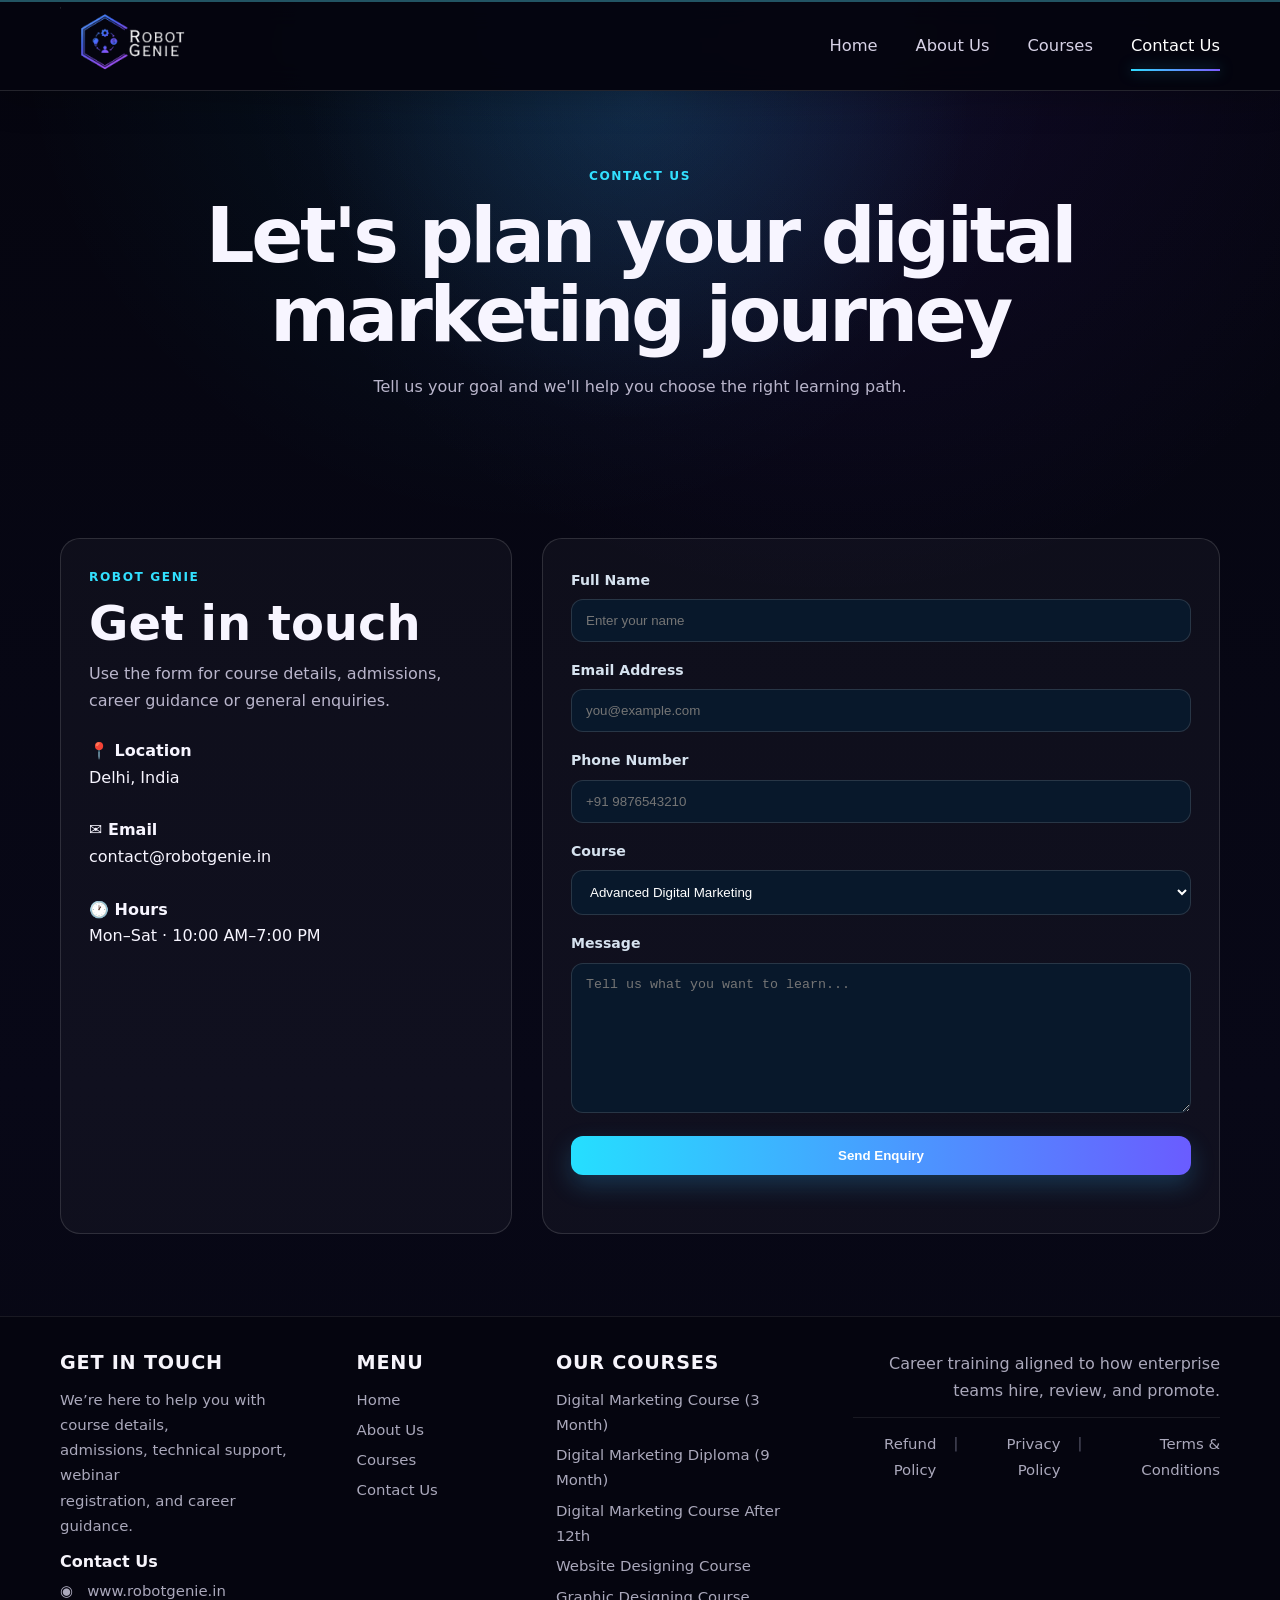
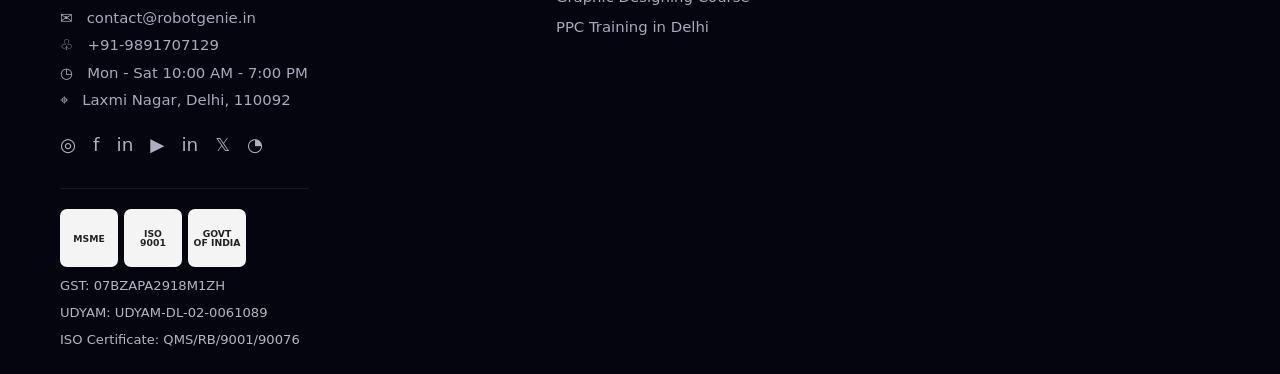
<file: contact.html>
<!doctype html>
<html lang="en">
<head>
<meta charset="utf-8">
<meta name="viewport" content="width=device-width, initial-scale=1">
<title>Contact Robot Genie | Digital Marketing Courses</title>
<meta name="description" content="Contact Robot Genie for digital marketing course information, counselling, admissions and career guidance.">
<meta name="keywords" content="digital marketing, advanced digital marketing, SEO course, social media marketing, Google Ads, content marketing, Robot Genie">
<meta name="robots" content="index,follow">
<link rel="canonical" href="https://www.robotgenie.in/">
<meta property="og:title" content="Contact Robot Genie | Digital Marketing Courses">
<meta property="og:description" content="Contact Robot Genie for digital marketing course information, counselling, admissions and career guidance.">
<meta property="og:type" content="website">
<link rel="stylesheet" href="styles.css">
<script type="application/ld+json">
{
 "@context":"https://schema.org",
 "@type":"EducationalOrganization",
 "name":"Robot Genie",
 "url":"https://www.robotgenie.in/",
 "description":"Practical digital marketing education covering SEO, social media marketing, paid advertising, content marketing and analytics."
}
</script>
</head>
<body>
<header class="navbar">
<div class="container nav-inner">
<a class="brand" href="index.html"><img src="robot-genie-logo.png" alt="Robot Genie logo"></a>
<nav class="nav-links"><a class="" href="index.html">Home</a><a class="" href="about.html">About Us</a><a class="" href="courses.html">Courses</a><a class="active" href="contact.html">Contact Us</a></nav>
<button class="menu-btn" aria-label="Open navigation">☰</button>
</div>
</header>

<main>
<section class="page-hero"><div class="container"><div class="eyebrow">Contact Us</div><h1>Let's plan your digital marketing journey</h1><p>Tell us your goal and we'll help you choose the right learning path.</p></div></section>
<section><div class="container form-wrap">
<div class="contact-card"><div class="eyebrow">Robot Genie</div><h2>Get in touch</h2><p class="muted">Use the form for course details, admissions, career guidance or general enquiries.</p><div style="margin-top:24px"><p><strong>📍 Location</strong><br>Delhi, India</p><br><p><strong>✉️ Email</strong><br>contact@robotgenie.in</p><br><p><strong>🕐 Hours</strong><br>Mon–Sat · 10:00 AM–7:00 PM</p></div></div>
<div class="contact-card"><form id="contactForm">
<div><label for="name">Full Name</label><input id="name" name="name" placeholder="Enter your name" required></div>
<div><label for="email">Email Address</label><input id="email" type="email" name="email" placeholder="you@example.com" required></div>
<div><label for="phone">Phone Number</label><input id="phone" name="phone" placeholder="+91 9876543210"></div>
<div><label for="course">Course</label><select id="course" name="course"><option>Advanced Digital Marketing</option><option>SEO Mastery</option><option>Social Media Marketing</option><option>Google Ads & PPC</option><option>Content Marketing</option><option>Analytics & Tracking</option></select></div>
<div><label for="message">Message</label><textarea id="message" name="message" placeholder="Tell us what you want to learn..."></textarea></div>
<button class="btn btn-primary" type="submit">Send Enquiry</button>
<p id="formMessage" class="notice" aria-live="polite"></p>
</form></div>
</div></section>
</main>


<footer class="site-footer">
  <div class="container footer-main">
    <div class="footer-col contact-col">
      <h3>GET IN TOUCH</h3>
      <p>We’re here to help you with course details,<br>admissions, technical support, webinar<br>registration, and career guidance.</p>
      <h4>Contact Us</h4>
      <p>◉ &nbsp; www.robotgenie.in</p>
      <p>✉ &nbsp; contact@robotgenie.in</p>
      <p>♧ &nbsp; +91-9891707129</p>
      <p>◷ &nbsp; Mon - Sat 10:00 AM - 7:00 PM</p>
      <p>⌖ &nbsp; Laxmi Nagar, Delhi, 110092</p>
      <div class="socials" aria-label="Social media links">
        <a href="#" aria-label="Instagram">◎</a><a href="#" aria-label="Facebook">f</a><a href="#" aria-label="LinkedIn">in</a><a href="#" aria-label="YouTube">▶</a><a href="#" aria-label="LinkedIn">in</a><a href="#" aria-label="X">𝕏</a><a href="#" aria-label="Telegram">◔</a>
      </div>
      <div class="certificates">
        <span>MSME</span><span>ISO<br>9001</span><span>GOVT<br>OF INDIA</span>
      </div>
      <div class="legal-id">GST: 07BZAPA2918M1ZH</div>
      <div class="legal-id">UDYAM: UDYAM-DL-02-0061089</div>
      <div class="legal-id">ISO Certificate: QMS/RB/9001/90076</div>
    </div>

    <div class="footer-col">
      <h3>MENU</h3>
      <a href="index.html">Home</a>
      <a href="about.html">About Us</a>
      <a href="courses.html">Courses</a>
      <a href="contact.html">Contact Us</a>
    </div>

    <div class="footer-col courses-col">
      <h3>OUR COURSES</h3>
      <a href="courses.html#advanced">Digital Marketing Course (3 Month)</a>
      <a href="courses.html#diploma">Digital Marketing Diploma (9 Month)</a>
      <a href="courses.html#after12">Digital Marketing Course After 12th</a>
      <a href="courses.html#web">Website Designing Course</a>
      <a href="courses.html#graphic">Graphic Designing Course</a>
      <a href="courses.html#ppc">PPC Training in Delhi</a>
    </div>

    <div class="footer-col footer-right">
      <p>Career training aligned to how enterprise teams hire, review, and promote.</p>
      <div class="policy-links"><a href="#">Refund Policy</a><span>|</span><a href="#">Privacy Policy</a><span>|</span><a href="#">Terms &amp; Conditions</a></div>
    </div>
  </div>
</footer>

<script src="script.js"></script>
</body>
</html>
</file>
<file: styles.css>
:root {
  --bg: #07111f;
  --bg-2: #0b1930;
  --surface: #0f223b;
  --surface-2: #132b49;
  --text: #f5f8ff;
  --muted: #a9b8cb;
  --primary: #36b9ff;
  --primary-2: #0b8fe0;
  --accent: #ffb84d;
  --success: #49d69a;
  --border: rgba(255, 255, 255, .10);
  --shadow: 0 18px 50px rgba(0, 0, 0, .25);
  --radius: 20px;
}

* {
  box-sizing: border-box;
  margin: 0;
  padding: 0
}

html {
  scroll-behavior: smooth
}

body {
  font-family: Inter, ui-sans-serif, system-ui, -apple-system, BlinkMacSystemFont, "Segoe UI", sans-serif;
  background: linear-gradient(180deg, var(--bg), #09182b 55%, #06101c);
  color: var(--text);
  line-height: 1.65
}

a {
  color: inherit;
  text-decoration: none
}

img {
  max-width: 100%;
  display: block
}

.container {
  width: min(1160px, 92%);
  margin: auto
}

.navbar {
  position: sticky;
  top: 0;
  z-index: 50;
  background: rgba(7, 17, 31, .88);
  backdrop-filter: blur(14px);
  border-bottom: 1px solid var(--border)
}

.nav-inner {
  height: 76px;
  display: flex;
  align-items: center;
  justify-content: space-between;
  gap: 24px
}

.brand {
  display: flex;
  align-items: center;
  gap: 10px;
  font-weight: 800;
  font-size: 1.25rem
}

.brand-mark {
  width: 38px;
  height: 38px;
  border-radius: 12px;
  background: linear-gradient(135deg, var(--primary), #8ce2ff);
  display: grid;
  place-items: center;
  color: #04101b;
  font-weight: 900;
  box-shadow: 0 8px 25px rgba(54, 185, 255, .28)
}

.nav-links {
  display: flex;
  align-items: center;
  gap: 26px
}

.nav-links a {
  color: #d9e5f3;
  font-size: .95rem
}

.nav-links a:hover,
.nav-links a.active {
  color: var(--primary)
}

.nav-cta,
.btn {
  display: inline-flex;
  align-items: center;
  justify-content: center;
  border: 0;
  cursor: pointer;
  font-weight: 750;
  border-radius: 12px;
  padding: 12px 18px;
  transition: .2s ease
}

.nav-cta,
.btn-primary {
  background: linear-gradient(135deg, var(--primary), var(--primary-2));
  color: #03101c;
  box-shadow: 0 10px 25px rgba(54, 185, 255, .22)
}

.btn-secondary {
  border: 1px solid var(--border);
  background: rgba(255, 255, 255, .04);
  color: var(--text)
}

.btn:hover {
  transform: translateY(-2px)
}

.menu-btn {
  display: none;
  background: none;
  border: 1px solid var(--border);
  color: white;
  border-radius: 10px;
  padding: 9px 11px;
  font-size: 1.1rem
}

.hero {
  padding: 90px 0 75px;
  position: relative;
  overflow: hidden
}

.hero:before {
  content: "";
  position: absolute;
  width: 520px;
  height: 520px;
  right: -220px;
  top: -180px;
  background: radial-gradient(circle, rgba(54, 185, 255, .22), transparent 65%);
  pointer-events: none
}

.hero-grid {
  display: grid;
  grid-template-columns: 1.05fr .95fr;
  gap: 55px;
  align-items: center
}

.badge {
  display: inline-flex;
  gap: 8px;
  align-items: center;
  padding: 7px 12px;
  border: 1px solid rgba(54, 185, 255, .3);
  background: rgba(54, 185, 255, .08);
  color: #9de2ff;
  border-radius: 999px;
  font-size: .86rem;
  font-weight: 700;
  margin-bottom: 18px
}

h1 {
  font-size: clamp(2.5rem, 6vw, 4.8rem);
  line-height: 1.03;
  letter-spacing: -.045em;
  margin-bottom: 20px
}

h1 span {
  background: linear-gradient(90deg, #fff, var(--primary));
  -webkit-background-clip: text;
  background-clip: text;
  color: transparent
}

.hero p {
  font-size: 1.08rem;
  color: var(--muted);
  max-width: 680px
}

.hero-actions {
  display: flex;
  gap: 12px;
  flex-wrap: wrap;
  margin-top: 28px
}

.hero-image {
  border-radius: 28px;
  overflow: hidden;
  border: 1px solid var(--border);
  box-shadow: var(--shadow);
  position: relative
}

.hero-image img {
  height: 480px;
  width: 100%;
  object-fit: cover
}

.image-overlay {
  position: absolute;
  inset: auto 18px 18px 18px;
  background: rgba(5, 14, 25, .83);
  border: 1px solid var(--border);
  backdrop-filter: blur(10px);
  padding: 17px;
  border-radius: 16px
}

.stats {
  display: grid;
  grid-template-columns: repeat(3, 1fr);
  gap: 14px;
  margin-top: 40px
}

.stat {
  padding: 18px;
  border: 1px solid var(--border);
  background: rgba(255, 255, 255, .035);
  border-radius: 16px
}

.stat strong {
  display: block;
  font-size: 1.5rem
}

.stat span {
  color: var(--muted);
  font-size: .88rem
}

section {
  padding: 82px 0
}

.section-head {
  text-align: center;
  max-width: 750px;
  margin: 0 auto 42px
}

.eyebrow {
  color: var(--primary);
  text-transform: uppercase;
  letter-spacing: .13em;
  font-weight: 800;
  font-size: .76rem;
  margin-bottom: 10px
}

h2 {
  font-size: clamp(2rem, 4vw, 3rem);
  line-height: 1.1;
  margin-bottom: 12px
}

.section-head p,
.muted {
  color: var(--muted)
}

.cards {
  display: grid;
  grid-template-columns: repeat(3, 1fr);
  gap: 20px
}

.card {
  background: linear-gradient(180deg, rgba(19, 43, 73, .9), rgba(12, 30, 52, .95));
  border: 1px solid var(--border);
  border-radius: var(--radius);
  overflow: hidden;
  box-shadow: 0 10px 35px rgba(0, 0, 0, .14)
}

.card-img {
  height: 210px;
  object-fit: cover;
  width: 100%
}

.card-body {
  padding: 22px
}

.card h3 {
  font-size: 1.2rem;
  margin-bottom: 8px
}

.card p {
  color: var(--muted);
  font-size: .94rem
}

.meta {
  display: flex;
  gap: 8px;
  flex-wrap: wrap;
  margin: 14px 0
}

.tag {
  padding: 5px 9px;
  border-radius: 999px;
  background: rgba(54, 185, 255, .09);
  color: #9de2ff;
  font-size: .76rem
}

.why {
  background: linear-gradient(180deg, rgba(19, 43, 73, .28), rgba(19, 43, 73, .08))
}

.feature-grid {
  display: grid;
  grid-template-columns: repeat(2, 1fr);
  gap: 18px
}

.feature {
  padding: 22px;
  border: 1px solid var(--border);
  background: rgba(255, 255, 255, .035);
  border-radius: 18px
}

.feature-icon {
  font-size: 1.6rem;
  margin-bottom: 12px
}

.feature p {
  color: var(--muted);
  font-size: .93rem;
  margin-top: 5px
}

.cta {
  background: linear-gradient(135deg, #0d4f79, #0a2d4e);
  border: 1px solid rgba(54, 185, 255, .24);
  border-radius: 28px;
  padding: 45px;
  text-align: center
}

.cta p {
  color: #c6d8e9;
  max-width: 700px;
  margin: 0 auto 24px
}

.page-hero {
  padding: 75px 0 55px;
  background: radial-gradient(circle at 50% 0, rgba(54, 185, 255, .14), transparent 45%);
  text-align: center
}

.page-hero p {
  max-width: 720px;
  margin: auto;
  color: var(--muted)
}

.about-grid {
  display: grid;
  grid-template-columns: 1fr 1fr;
  gap: 35px;
  align-items: center
}

.about-image {
  border-radius: 24px;
  overflow: hidden;
  border: 1px solid var(--border)
}

.about-image img {
  height: 430px;
  width: 100%;
  object-fit: cover
}

.list {
  display: grid;
  gap: 13px;
  margin-top: 20px
}

.list li {
  list-style: none;
  color: #dbe7f4
}

.list li:before {
  content: "✓";
  color: var(--success);
  font-weight: 900;
  margin-right: 10px
}

.form-wrap {
  display: grid;
  grid-template-columns: .8fr 1.2fr;
  gap: 30px
}

.contact-card {
  padding: 28px;
  background: rgba(255, 255, 255, .035);
  border: 1px solid var(--border);
  border-radius: 20px
}

form {
  display: grid;
  gap: 15px
}

label {
  font-size: .88rem;
  color: #d6e2ef;
  font-weight: 650
}

input,
textarea,
select {
  width: 100%;
  margin-top: 6px;
  background: #08182b;
  border: 1px solid var(--border);
  color: white;
  border-radius: 12px;
  padding: 13px 14px;
  outline: none
}

input:focus,
textarea:focus,
select:focus {
  border-color: rgba(54, 185, 255, .7);
  box-shadow: 0 0 0 3px rgba(54, 185, 255, .08)
}

textarea {
  min-height: 150px;
  resize: vertical
}

footer {
  border-top: 1px solid var(--border);
  padding: 38px 0;
  color: var(--muted);
  font-size: .9rem
}

.footer-grid {
  display: flex;
  justify-content: space-between;
  gap: 20px;
  flex-wrap: wrap
}

.footer-links {
  display: flex;
  gap: 18px
}

.notice {
  margin-top: 15px;
  color: #ffd38b;
  font-size: .82rem
}

@media(max-width:900px) {
  .nav-links {
    position: absolute;
    left: 4%;
    right: 4%;
    top: 70px;
    display: none;
    flex-direction: column;
    align-items: stretch;
    padding: 18px;
    background: #09192d;
    border: 1px solid var(--border);
    border-radius: 16px
  }

  .nav-links.open {
    display: flex
  }

  .menu-btn {
    display: block
  }

  .nav-cta {
    display: none
  }

  .hero-grid,
  .about-grid,
  .form-wrap {
    grid-template-columns: 1fr
  }

  .hero-image {
    order: -1
  }

  .hero-image img {
    height: 340px
  }

  .cards {
    grid-template-columns: repeat(2, 1fr)
  }
}

@media(max-width:620px) {
  section {
    padding: 62px 0
  }

  .hero {
    padding: 65px 0
  }

  .stats {
    grid-template-columns: 1fr
  }

  .cards,
  .feature-grid {
    grid-template-columns: 1fr
  }

  .cta {
    padding: 32px 22px
  }

  .hero-image img {
    height: 280px
  }
}

/* Official-header-inspired refinements */
:root {
  --bg: #05050f;
  --bg-2: #080817;
  --surface: #101020;
  --surface-2: #15152b;
  --text: #f7f5ff;
  --muted: #b9b5cb;
  --primary: #32e0ff;
  --primary-2: #665cff;
  --accent: #b75cff;
  --border: rgba(255, 255, 255, .13);
}

body {
  background: radial-gradient(circle at 42% 0%, rgba(0, 214, 255, .08), transparent 25%), radial-gradient(circle at 65% 0%, rgba(120, 60, 255, .10), transparent 28%), linear-gradient(180deg, #05050f, #080817 55%, #05050e)
}

.navbar {
  background: rgba(5, 5, 15, .93);
  border-top: 2px solid rgba(91, 232, 255, .35);
  box-shadow: 0 8px 35px rgba(0, 0, 0, .22)
}

.nav-inner {
  height: 88px
}

.brand-mark {
  display: none
}

.brand img {
  width: 142px;
  height: auto;
  object-fit: contain
}

.brand {
  gap: 0
}

.nav-links {
  gap: 38px
}

.nav-links a {
  font-size: 1.02rem;
  color: #d7d2e6;
  position: relative;
  padding: 30px 0
}

.nav-links a:hover,
.nav-links a.active {
  color: #fff
}

.nav-links a.active:after {
  content: "";
  position: absolute;
  left: 0;
  right: 0;
  bottom: 18px;
  height: 2px;
  background: linear-gradient(90deg, #31dcff, #7c5cff);
  box-shadow: 0 0 14px rgba(49, 220, 255, .55)
}

.nav-cta {
  background: transparent;
  color: #fff;
  border: 1px solid rgba(255, 255, 255, .16);
  border-radius: 999px;
  padding: 13px 24px;
  font-size: 1rem;
  box-shadow: none
}

.nav-cta:hover {
  border-color: rgba(49, 220, 255, .55);
  box-shadow: 0 0 18px rgba(49, 220, 255, .10)
}

.auth-buttons {
  display: flex;
  gap: 14px;
  align-items: center
}

.auth-btn {
  display: inline-flex;
  align-items: center;
  gap: 8px;
  border: 1px solid rgba(255, 255, 255, .16);
  border-radius: 999px;
  padding: 13px 20px;
  color: #fff;
  font-weight: 750;
  background: transparent
}

.auth-btn:hover {
  border-color: rgba(49, 220, 255, .55);
  transform: translateY(-1px)
}

.hero {
  padding-top: 105px
}

.btn-primary {
  background: linear-gradient(90deg, #25dfff, #6a5cff);
  color: #fff
}

.card {
  background: linear-gradient(180deg, rgba(21, 21, 43, .94), rgba(10, 10, 25, .96));
}

@media(max-width:1100px) {
  .nav-links {
    gap: 20px
  }

  .nav-links a {
    font-size: .93rem
  }
}

@media(max-width:900px) {
  .brand img {
    width: 128px
  }

  .nav-inner {
    height: 74px
  }

  .nav-links a {
    padding: 10px 0
  }

  .nav-links a.active:after {
    bottom: 0
  }
}

.course-detail {
  margin-bottom: 38px
}

.apply-box {
  margin-top: 24px;
  padding: 24px;
  border-top: 1px solid var(--border);
  background: rgba(255, 255, 255, .025)
}

.apply-box h4 {
  font-size: 1.05rem;
  margin-bottom: 12px
}

.course-form {
  display: grid;
  grid-template-columns: 1fr 1fr;
  gap: 12px
}

.course-form .full {
  grid-column: 1/-1
}

.course-form .btn {
  margin-top: 4px
}

@media(max-width:620px) {
  .course-form {
    grid-template-columns: 1fr
  }

  .course-form .full {
    grid-column: auto
  }
}

/* Final header: original four pages only */
.nav-links {
  display: flex;
  align-items: center;
  gap: 38px
}

@media(max-width:900px) {
  .nav-links {
    position: absolute;
    left: 4%;
    right: 4%;
    top: 70px;
    display: none;
    flex-direction: column;
    align-items: stretch;
    padding: 18px;
    background: #09192d;
    border: 1px solid var(--border);
    border-radius: 16px
  }

  .nav-links.open {
    display: flex
  }

  .nav-links a {
    padding: 10px 0
  }

  .nav-links a.active:after {
    bottom: 0
  }
}

.site-footer {
  background: #05050f;
  border-top: 1px solid rgba(255, 255, 255, .08);
  padding: 30px 0 24px;
  color: #aaa8bb
}

.footer-main {
  display: grid;
  grid-template-columns: 1.15fr .7fr 1.15fr 1.7fr;
  gap: 48px;
  align-items: start
}

.site-footer h3 {
  color: #f6f4fb;
  font-size: 1.2rem;
  letter-spacing: .04em;
  margin-bottom: 9px
}

.site-footer h4 {
  color: #f6f4fb;
  font-size: 1rem;
  margin: 10px 0 3px
}

.site-footer p,
.site-footer a {
  font-size: .93rem;
  line-height: 1.7
}

.site-footer a {
  display: block;
  color: #aaa8bb;
  margin: 5px 0
}

.site-footer a:hover {
  color: #fff
}

.contact-col p {
  margin: 2px 0
}

.socials {
  display: flex;
  gap: 17px;
  margin: 16px 0 28px
}

.socials a {
  font-size: 1.15rem;
  color: #aeb0c2;
  margin: 0
}

.certificates {
  border-top: 1px solid rgba(255, 255, 255, .08);
  padding-top: 20px;
  display: flex;
  gap: 6px;
  margin-bottom: 8px
}

.certificates span {
  width: 58px;
  height: 58px;
  border-radius: 7px;
  background: #f4f4f4;
  color: #222;
  display: grid;
  place-items: center;
  text-align: center;
  font-size: .58rem;
  font-weight: 800;
  line-height: 1.05
}

.legal-id {
  font-size: .82rem;
  margin-top: 5px;
  color: #b7b4c2
}

.footer-right {
  text-align: right;
  padding-top: 3px
}

.footer-right>p {
  font-size: 1rem;
  margin-bottom: 13px
}

.policy-links {
  border-top: 1px solid rgba(255, 255, 255, .08);
  padding-top: 14px;
  display: flex;
  justify-content: flex-end;
  gap: 17px
}

.policy-links a {
  display: inline;
  margin: 0
}

.policy-links span {
  color: #555568
}

@media(max-width:950px) {
  .footer-main {
    grid-template-columns: 1fr 1fr
  }

  .footer-right {
    text-align: left
  }

  .policy-links {
    justify-content: flex-start
  }
}

@media(max-width:620px) {
  .footer-main {
    grid-template-columns: 1fr;
    gap: 28px
  }

  .policy-links {
    flex-wrap: wrap;
    gap: 8px
  }

  .footer-right {
    text-align: left
  }
}
</file>
